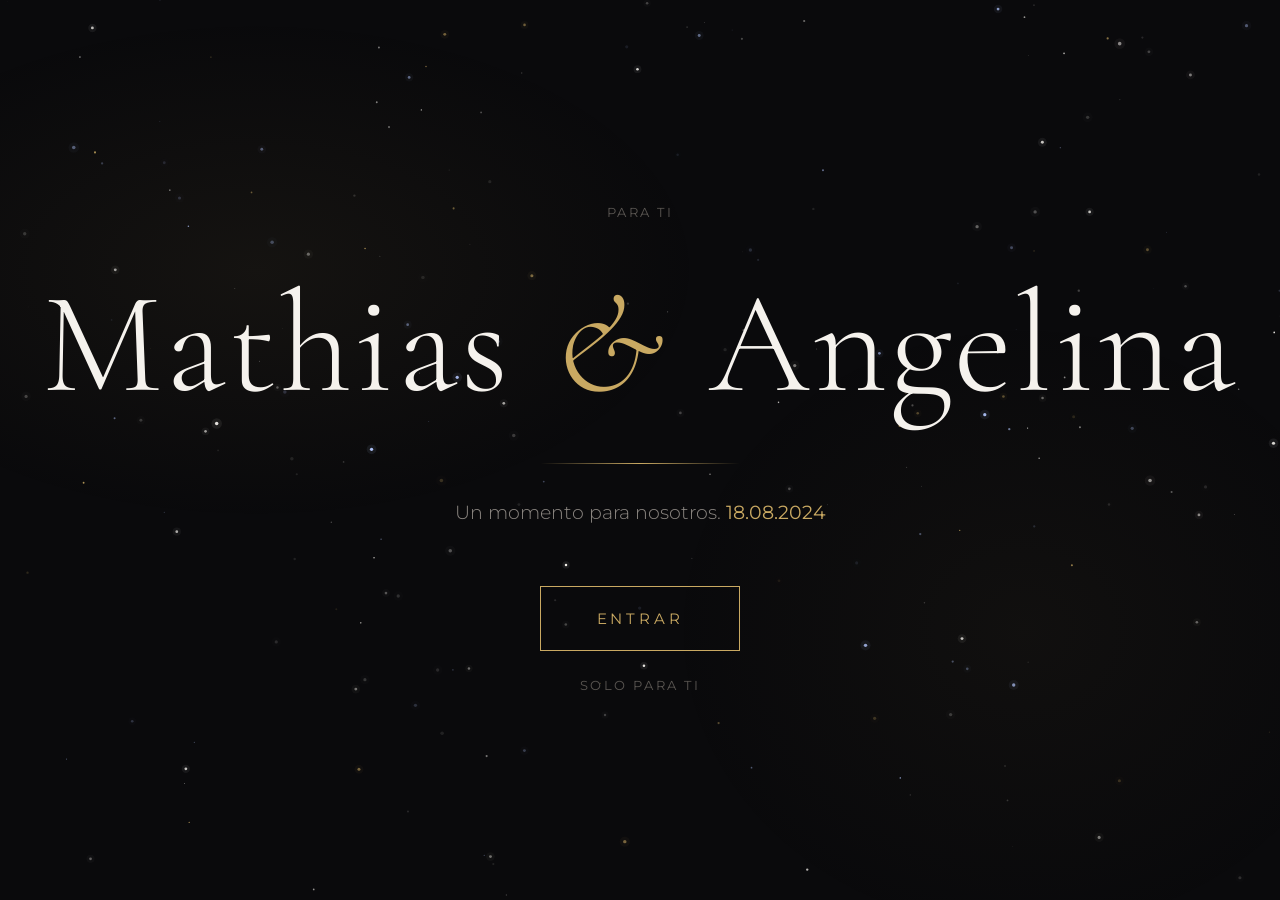
<file: Portada.html>
<!DOCTYPE html>
<html lang="es">
<head>
  <meta charset="UTF-8">
  <meta name="viewport" content="width=device-width, initial-scale=1.0">
  <title>Mathias & Angelina</title>
  <link rel="stylesheet" href="styles.css">
</head>
<body>

<div class="stage-glow"></div>
<canvas id="particles"></canvas>
<div id="cursor-glow"></div>

<section id="cover">
  <p class="cover-eyebrow mono">Para ti</p>

  <h1 class="cover-title display">
    <span class="word">Mathias</span>
    <span class="word amp">&</span>
    <span class="word">Angelina</span>
  </h1>

  <div class="cover-line"></div>

  <p class="cover-sub">
    Un momento para nosotros. <strong>18.08.2024</strong>
  </p>

  <a href="index.html" class="btn-primary cover-cta">Entrar</a>
  <p class="cover-hint mono">Solo para ti</p>
</section>

<script src="background.js"></script>
</body>
</html>
</file>
<file: styles.css>
/* ====================================================================
   ESTILOS COMPARTIDOS — Mathias & Angelina
   Diseño elegante minimalista + móvil optimizado
===================================================================== */

@import url('https://fonts.googleapis.com/css2?family=Cormorant+Garamond:ital,wght@0,300;0,400;0,500;0,600;1,300;1,400&family=Montserrat:wght@200;300;400;500&display=swap');

:root {
  --bg: #0a0a0c;
  --bg-soft: #121215;
  --bg-card: #1a1a1f;
  --accent: #c9a962;
  --accent-soft: rgba(201, 169, 98, 0.15);
  --text: #f5f2ed;
  --text-muted: #8a8580;
  --text-dim: #5a5652;
  --border: rgba(245, 242, 237, 0.08);
  --border-hover: rgba(201, 169, 98, 0.3);
}

*, *::before, *::after {
  box-sizing: border-box;
  margin: 0;
  padding: 0;
}

html {
  scroll-behavior: smooth;
  font-size: 18px;
}

body {
  background: var(--bg);
  color: var(--text);
  font-family: 'Montserrat', -apple-system, sans-serif;
  font-weight: 300;
  line-height: 1.8;
  overflow-x: hidden;
  -webkit-font-smoothing: antialiased;
}

/* ---------- Tipografías ---------- */
.display {
  font-family: 'Cormorant Garamond', Georgia, serif;
  font-weight: 300;
  letter-spacing: 0.02em;
  line-height: 1.1;
}

.mono {
  font-family: 'Montserrat', sans-serif;
  font-weight: 400;
  font-size: 0.7rem;
  letter-spacing: 0.2em;
  text-transform: uppercase;
}

.hidden {
  display: none !important;
}

/* ---------- Fondo atmosférico ---------- */
.stage-glow {
  position: fixed;
  inset: 0;
  pointer-events: none;
  z-index: 0;
}

.stage-glow::before {
  content: "";
  position: absolute;
  width: 100%;
  height: 100%;
  background:
    radial-gradient(ellipse 50% 40% at 20% 30%, rgba(201, 169, 98, 0.06), transparent 70%),
    radial-gradient(ellipse 40% 50% at 80% 70%, rgba(201, 169, 98, 0.04), transparent 70%);
  animation: ambientDrift 40s ease-in-out infinite alternate;
}

@keyframes ambientDrift {
  0% { transform: translate(0, 0) scale(1); }
  50% { transform: translate(2%, -1%) scale(1.02); }
  100% { transform: translate(-1%, 2%) scale(0.98); }
}

#particles {
  position: fixed;
  inset: 0;
  z-index: 0;
  pointer-events: none;
}

/* Resplandor cursor */
#cursor-glow {
  position: fixed;
  width: 300px;
  height: 300px;
  left: 0;
  top: 0;
  transform: translate(-50%, -50%);
  border-radius: 50%;
  background: radial-gradient(circle, rgba(201, 169, 98, 0.1), transparent 70%);
  pointer-events: none;
  z-index: 0;
  opacity: 0;
  transition: opacity 0.6s ease;
  filter: blur(30px);
}

#cursor-glow.active {
  opacity: 1;
}

@media (prefers-reduced-motion: reduce) {
  .stage-glow::before { animation: none; }
  #cursor-glow { display: none; }
}

/* ---------- Botones ---------- */
.btn-primary {
  background: transparent;
  color: var(--accent);
  border: 1px solid var(--accent);
  padding: 18px 56px;
  font-family: 'Montserrat', sans-serif;
  font-size: 0.85rem;
  font-weight: 400;
  letter-spacing: 0.25em;
  text-transform: uppercase;
  cursor: pointer;
  transition: all 0.4s cubic-bezier(0.25, 0.46, 0.45, 0.94);
  text-decoration: none;
  display: inline-block;
  position: relative;
  overflow: hidden;
}

.btn-primary::before {
  content: "";
  position: absolute;
  top: 0;
  left: -100%;
  width: 100%;
  height: 100%;
  background: var(--accent);
  transition: left 0.4s cubic-bezier(0.25, 0.46, 0.45, 0.94);
  z-index: -1;
}

.btn-primary:hover {
  color: var(--bg);
}

.btn-primary:hover::before {
  left: 0;
}

/* ---------- Portada ---------- */
#cover {
  min-height: 100vh;
  min-height: 100dvh;
  display: flex;
  flex-direction: column;
  align-items: center;
  justify-content: center;
  position: relative;
  z-index: 1;
  padding: 32px 24px;
  text-align: center;
}

.cover-eyebrow {
  color: var(--text-dim);
  margin-bottom: 40px;
  opacity: 0;
  animation: fadeIn 1s ease 0.3s forwards;
}

.cover-title {
  font-size: clamp(3rem, 12vw, 8rem);
  display: flex;
  flex-wrap: wrap;
  justify-content: center;
  gap: 0 0.3em;
}

.cover-title .word {
  display: inline-block;
  opacity: 0;
  transform: translateY(30px);
  animation: riseIn 1s cubic-bezier(0.25, 0.46, 0.45, 0.94) forwards;
}

.cover-title .word:nth-child(1) { animation-delay: 0.5s; }
.cover-title .word.amp {
  color: var(--accent);
  font-style: italic;
  animation-delay: 0.8s;
}
.cover-title .word:nth-child(3) { animation-delay: 1.1s; }

@keyframes riseIn {
  to { opacity: 1; transform: translateY(0); }
}

@keyframes fadeIn {
  to { opacity: 1; }
}

.cover-line {
  width: 0;
  height: 1px;
  background: linear-gradient(90deg, transparent, var(--accent), transparent);
  margin: 40px auto 0;
  animation: growLine 1.5s ease 1.4s forwards;
}

@keyframes growLine {
  to { width: 200px; }
}

.cover-sub {
  margin-top: 32px;
  color: var(--text-muted);
  font-size: 1.05rem;
  max-width: 400px;
  opacity: 0;
  animation: fadeIn 1s ease 1.8s forwards;
}

.cover-sub strong {
  color: var(--accent);
  font-weight: 400;
}

.cover-cta {
  margin-top: 56px;
  opacity: 0;
  animation: fadeIn 1s ease 2.2s forwards;
}

.cover-hint {
  margin-top: 24px;
  color: var(--text-dim);
  opacity: 0;
  animation: fadeIn 1s ease 2.6s forwards;
}

@media (prefers-reduced-motion: reduce) {
  .cover-eyebrow, .cover-title .word, .cover-sub, .cover-cta, .cover-hint, .cover-line {
    animation: none !important;
    opacity: 1 !important;
    transform: none !important;
    width: 200px;
  }
}

/* ---------- Pantalla de entrada (gate) ---------- */
#gate {
  min-height: 100vh;
  min-height: 100dvh;
  display: flex;
  align-items: center;
  justify-content: center;
  position: relative;
  z-index: 1;
  padding: 24px;
}

.pass {
  width: 100%;
  max-width: 440px;
  background: var(--bg-soft);
  border: 1px solid var(--border);
  padding: 56px 40px;
  position: relative;
}

.pass::before {
  content: "";
  position: absolute;
  top: 0;
  left: 50%;
  transform: translateX(-50%);
  width: 40px;
  height: 1px;
  background: var(--accent);
}

.pass-eyebrow {
  color: var(--text-dim);
  text-align: center;
  margin-bottom: 32px;
}

.pass-title {
  font-size: clamp(2rem, 8vw, 3.2rem);
  text-align: center;
  color: var(--text);
}

.pass-title .amp {
  color: var(--accent);
  font-style: italic;
  margin: 0 0.1em;
}

.pass-sub {
  text-align: center;
  color: var(--text-muted);
  font-size: 0.95rem;
  margin-top: 14px;
  margin-bottom: 44px;
}

.pass-sub strong {
  color: var(--accent);
  font-weight: 400;
}

.divider {
  border: none;
  border-top: 1px solid var(--border);
  margin: 0 0 36px;
}

.gate-question {
  text-align: center;
  font-size: 1.1rem;
  color: var(--text);
  margin-bottom: 28px;
  font-weight: 300;
}

.gate-form {
  display: flex;
  flex-direction: column;
  gap: 16px;
}

#answerInput {
  background: var(--bg);
  border: 1px solid var(--border);
  color: var(--text);
  font-family: 'Montserrat', sans-serif;
  font-size: 1rem;
  font-weight: 300;
  text-align: center;
  padding: 18px 20px;
  letter-spacing: 0.15em;
  text-transform: uppercase;
  outline: none;
  transition: border-color 0.3s ease, box-shadow 0.3s ease;
}

#answerInput:focus {
  border-color: var(--accent);
  box-shadow: 0 0 0 3px var(--accent-soft);
}

#answerInput::placeholder {
  color: var(--text-dim);
  text-transform: none;
  letter-spacing: normal;
}

.gate-hint {
  text-align: center;
  font-size: 0.75rem;
  color: var(--text-dim);
  letter-spacing: 0.1em;
}

.gate-hint span {
  color: var(--accent);
}

#gateSubmit {
  margin-top: 8px;
  width: 100%;
}

#gateError {
  text-align: center;
  font-size: 0.85rem;
  color: #c97a6a;
  min-height: 24px;
  margin-top: -4px;
}

/* ---------- Secciones ---------- */
.scene {
  position: relative;
  z-index: 1;
  min-height: 100vh;
  padding: 100px 24px 120px;
}

.scene-inner {
  max-width: 900px;
  margin: 0 auto;
}

.scene-eyebrow {
  text-align: center;
  color: var(--text-dim);
  margin-bottom: 20px;
}

.scene-title {
  text-align: center;
  font-size: clamp(2.5rem, 10vw, 5rem);
  margin-bottom: 12px;
}

.scene-sub {
  text-align: center;
  color: var(--text-muted);
  font-size: 1rem;
  margin-bottom: 70px;
}

/* ---------- Mensajes ---------- */
.message-block {
  max-width: 600px;
  margin: 0 auto 90px;
  font-size: 1.1rem;
  line-height: 2;
  color: var(--text-muted);
  font-weight: 300;
  text-align: center;
}

.message-block p {
  margin: 0 0 24px;
}

.message-block p:last-child {
  margin-bottom: 0;
  color: var(--text-dim);
  font-style: italic;
  margin-top: 40px;
}

/* ---------- Labels de sección ---------- */
.section-label {
  display: flex;
  align-items: center;
  gap: 20px;
  max-width: 600px;
  margin: 0 auto 40px;
}

.section-label .num {
  color: var(--accent);
  font-size: 0.75rem;
}

.section-label .line {
  flex: 1;
  height: 1px;
  background: var(--border);
}

.section-label .txt {
  font-size: 0.7rem;
  color: var(--text-dim);
}

/* ---------- Timeline / Setlist ---------- */
.setlist {
  max-width: 600px;
  margin: 0 auto 90px;
  border-top: 1px solid var(--border);
}

.track {
  display: flex;
  gap: 24px;
  padding: 28px 0;
  border-bottom: 1px solid var(--border);
  transition: background 0.3s ease;
}

.track:hover {
  background: var(--accent-soft);
}

.track-num {
  color: var(--accent);
  font-size: 0.75rem;
  padding-top: 4px;
  min-width: 28px;
}

.track-body h3 {
  font-family: 'Cormorant Garamond', Georgia, serif;
  font-size: 1.6rem;
  font-weight: 400;
  margin: 0 0 8px;
  color: var(--text);
}

.track-body p {
  margin: 0;
  font-size: 0.95rem;
  color: var(--text-muted);
  line-height: 1.7;
}

/* ---------- Galería ---------- */
.gallery {
  display: grid;
  grid-template-columns: repeat(4, 1fr);
  gap: 16px;
  max-width: 900px;
  margin: 0 auto;
}

.photo-frame {
  aspect-ratio: 3/4;
  background: var(--bg-card);
  border: 1px solid var(--border);
  overflow: hidden;
  position: relative;
  opacity: 0;
  transform: translateY(24px);
  transition: opacity 0.7s ease, transform 0.7s ease, border-color 0.3s ease;
}

.photo-frame.visible {
  opacity: 1;
  transform: translateY(0);
}

.photo-frame:hover {
  border-color: var(--border-hover);
}

.photo-frame img {
  width: 100%;
  height: 100%;
  object-fit: cover;
  display: block;
  transition: transform 0.6s cubic-bezier(0.25, 0.46, 0.45, 0.94), filter 0.6s ease;
  filter: grayscale(20%) brightness(0.95);
}

.photo-frame:hover img {
  transform: scale(1.05);
  filter: grayscale(0%) brightness(1);
}

.photo-frame .ph-placeholder {
  position: absolute;
  inset: 0;
  display: flex;
  align-items: center;
  justify-content: center;
  font-size: 0.7rem;
  color: var(--text-dim);
  letter-spacing: 0.1em;
}

@media (prefers-reduced-motion: reduce) {
  .photo-frame {
    opacity: 1;
    transform: none;
    transition: none;
  }
  .photo-frame:hover img {
    transform: none;
  }
}

/* Galería despedida */
.gallery-soft .photo-frame {
  filter: grayscale(40%) brightness(0.85);
}

.gallery-soft .photo-frame:hover {
  filter: none;
}

/* ---------- Reproductor ---------- */
#musicToggle {
  position: fixed;
  bottom: 24px;
  right: 24px;
  z-index: 10;
  width: 52px;
  height: 52px;
  border-radius: 50%;
  background: var(--bg-soft);
  border: 1px solid var(--border);
  display: flex;
  align-items: center;
  justify-content: center;
  cursor: pointer;
  transition: all 0.3s ease;
}

#musicToggle:hover {
  border-color: var(--accent);
  background: var(--bg-card);
}

#musicToggle svg {
  width: 18px;
  height: 18px;
  fill: none;
  stroke: var(--accent);
  stroke-width: 1.5;
  stroke-linecap: round;
  stroke-linejoin: round;
}

#musicToggle.playing {
  animation: gentlePulse 3s ease-in-out infinite;
}

@keyframes gentlePulse {
  0%, 100% { box-shadow: 0 0 0 0 var(--accent-soft); }
  50% { box-shadow: 0 0 0 12px transparent; }
}

/* ---------- Firma ---------- */
.signoff {
  text-align: center;
  margin-top: 100px;
  color: var(--text-dim);
  font-size: 0.85rem;
  letter-spacing: 0.15em;
}

.signoff .heart {
  color: var(--accent);
  display: inline-block;
  animation: heartbeat 2s ease-in-out infinite;
}

@keyframes heartbeat {
  0%, 100% { transform: scale(1); }
  50% { transform: scale(1.1); }
}

/* ---------- Letra de canción ---------- */
.lyrics {
  max-width: 500px;
  margin: 0 auto 90px;
  text-align: center;
  padding: 48px 32px;
  border-top: 1px solid var(--border);
  border-bottom: 1px solid var(--border);
  position: relative;
}

.lyrics::before {
  content: "♫";
  display: block;
  font-size: 1.2rem;
  color: var(--accent);
  margin-bottom: 28px;
  opacity: 0.6;
}

.lyrics .song-title {
  font-family: 'Montserrat', sans-serif;
  font-size: 0.7rem;
  font-weight: 400;
  letter-spacing: 0.25em;
  text-transform: uppercase;
  color: var(--accent);
  margin-bottom: 8px;
}

.lyrics .song-artist {
  font-family: 'Montserrat', sans-serif;
  font-size: 0.7rem;
  font-weight: 300;
  color: var(--text-dim);
  margin-bottom: 32px;
  letter-spacing: 0.1em;
}

.lyrics .lyric-lines {
  max-height: 320px;
  overflow-y: auto;
  scroll-behavior: smooth;
  scrollbar-width: none;
}

.lyrics .lyric-lines::-webkit-scrollbar {
  display: none;
}

.lyrics .lyric-line {
  font-family: 'Cormorant Garamond', Georgia, serif;
  font-size: 1.2rem;
  font-style: italic;
  color: var(--text-dim);
  line-height: 2.2;
  margin: 0;
  transition: color 0.4s ease, transform 0.4s ease, text-shadow 0.4s ease;
  cursor: pointer;
  padding: 4px 8px;
  border-radius: 4px;
}

.lyrics .lyric-line:hover {
  color: var(--text-muted);
  background: rgba(201, 169, 98, 0.05);
}

.lyrics .lyric-line.active {
  color: var(--text);
  transform: scale(1.05);
  text-shadow: 0 0 30px rgba(201, 169, 98, 0.3);
}

.lyrics .lyric-line.past {
  color: var(--text-muted);
}

.lyrics .lyric-spacer {
  height: 16px;
}

/* ---------- Mensaje oculto ---------- */
.hidden-message {
  text-align: center;
  margin-top: 40px;
  font-size: 1.4rem;
  color: var(--accent);
  cursor: pointer;
  transition: all 0.3s ease;
  opacity: 0.5;
}

.hidden-message:hover,
.hidden-message:active {
  opacity: 1;
  transform: scale(1.3);
}

/* Modal secreto */
.secret-modal {
  position: fixed;
  inset: 0;
  z-index: 100;
  display: flex;
  align-items: center;
  justify-content: center;
  background: rgba(10, 10, 12, 0.92);
  opacity: 0;
  visibility: hidden;
  transition: opacity 0.5s ease, visibility 0.5s ease;
  padding: 24px;
}

.secret-modal.active {
  opacity: 1;
  visibility: visible;
}

.secret-modal-content {
  text-align: center;
  transform: translateY(20px) scale(0.95);
  transition: transform 0.5s cubic-bezier(0.25, 0.46, 0.45, 0.94);
}

.secret-modal.active .secret-modal-content {
  transform: translateY(0) scale(1);
}

.secret-text {
  font-family: 'Cormorant Garamond', Georgia, serif;
  font-size: clamp(1.8rem, 6vw, 3rem);
  font-style: italic;
  color: var(--accent);
  line-height: 1.5;
  margin-bottom: 40px;
  text-shadow: 0 0 40px rgba(201, 169, 98, 0.3);
}

.secret-close {
  background: none;
  border: 1px solid var(--border);
  color: var(--text-dim);
  font-size: 1.2rem;
  width: 48px;
  height: 48px;
  border-radius: 50%;
  cursor: pointer;
  transition: all 0.3s ease;
}

.secret-close:hover {
  border-color: var(--accent);
  color: var(--accent);
}

.secret-footer {
  font-family: 'Montserrat', sans-serif;
  font-size: 0.8rem;
  font-weight: 300;
  color: var(--text-dim);
  letter-spacing: 0.15em;
  margin-bottom: 32px;
}

/* ====================================================================
   MÓVIL — Responsive completo
===================================================================== */

@media (max-width: 600px) {
  html {
    font-size: 16px;
  }

  body {
    line-height: 1.75;
  }

  /* Portada */
  #cover {
    padding: 24px 20px;
    min-height: 100vh;
    min-height: 100dvh;
  }

  .cover-title {
    font-size: clamp(2.5rem, 14vw, 4rem);
    gap: 0 0.2em;
  }

  .cover-sub {
    font-size: 0.95rem;
    padding: 0 12px;
  }

  .cover-eyebrow {
    margin-bottom: 28px;
  }

  .cover-line {
    margin-top: 28px;
  }

  /* Gate / Pass */
  #gate {
    padding: 16px;
    align-items: flex-start;
    padding-top: 15vh;
  }

  .pass {
    padding: 40px 28px;
  }

  .pass-title {
    font-size: clamp(1.8rem, 10vw, 2.8rem);
  }

  .pass-sub {
    font-size: 0.9rem;
    margin-bottom: 36px;
  }

  .gate-question {
    font-size: 1rem;
  }

  #answerInput {
    font-size: 0.95rem;
    padding: 16px 16px;
  }

  /* Escenas */
  .scene {
    padding: 70px 20px 100px;
  }

  .scene-title {
    font-size: clamp(2rem, 12vw, 3.5rem);
  }

  .scene-sub {
    font-size: 0.9rem;
    margin-bottom: 50px;
  }

  .message-block {
    font-size: 1rem;
    line-height: 1.9;
    margin-bottom: 70px;
    padding: 0 4px;
  }

  /* Setlist */
  .track {
    gap: 16px;
    padding: 24px 0;
  }

  .track-body h3 {
    font-size: 1.35rem;
  }

  .track-body p {
    font-size: 0.9rem;
  }

  /* Galería — 2 columnas en móvil */
  .gallery {
    grid-template-columns: repeat(2, 1fr);
    gap: 10px;
  }

  .photo-frame .ph-placeholder {
    font-size: 0.6rem;
  }

  /* Labels */
  .section-label {
    gap: 14px;
    margin-bottom: 30px;
  }

  /* Firma */
  .signoff {
    margin-top: 70px;
    font-size: 0.8rem;
  }

  /* Letra */
  .lyrics {
    padding: 36px 20px;
    margin-bottom: 70px;
  }

  .lyrics .lyric-line {
    font-size: 1.1rem;
  }

  .lyrics .lyric-lines {
    max-height: 280px;
  }

  /* Botón música */
  #musicToggle {
    bottom: 20px;
    right: 20px;
    width: 48px;
    height: 48px;
  }

  #musicToggle svg {
    width: 16px;
    height: 16px;
  }
}

/* Tablets / pantallas medianas */
@media (min-width: 601px) and (max-width: 900px) {
  .gallery {
    grid-template-columns: repeat(3, 1fr);
    gap: 14px;
  }

  .scene {
    padding: 90px 32px 120px;
  }
}
</file>
